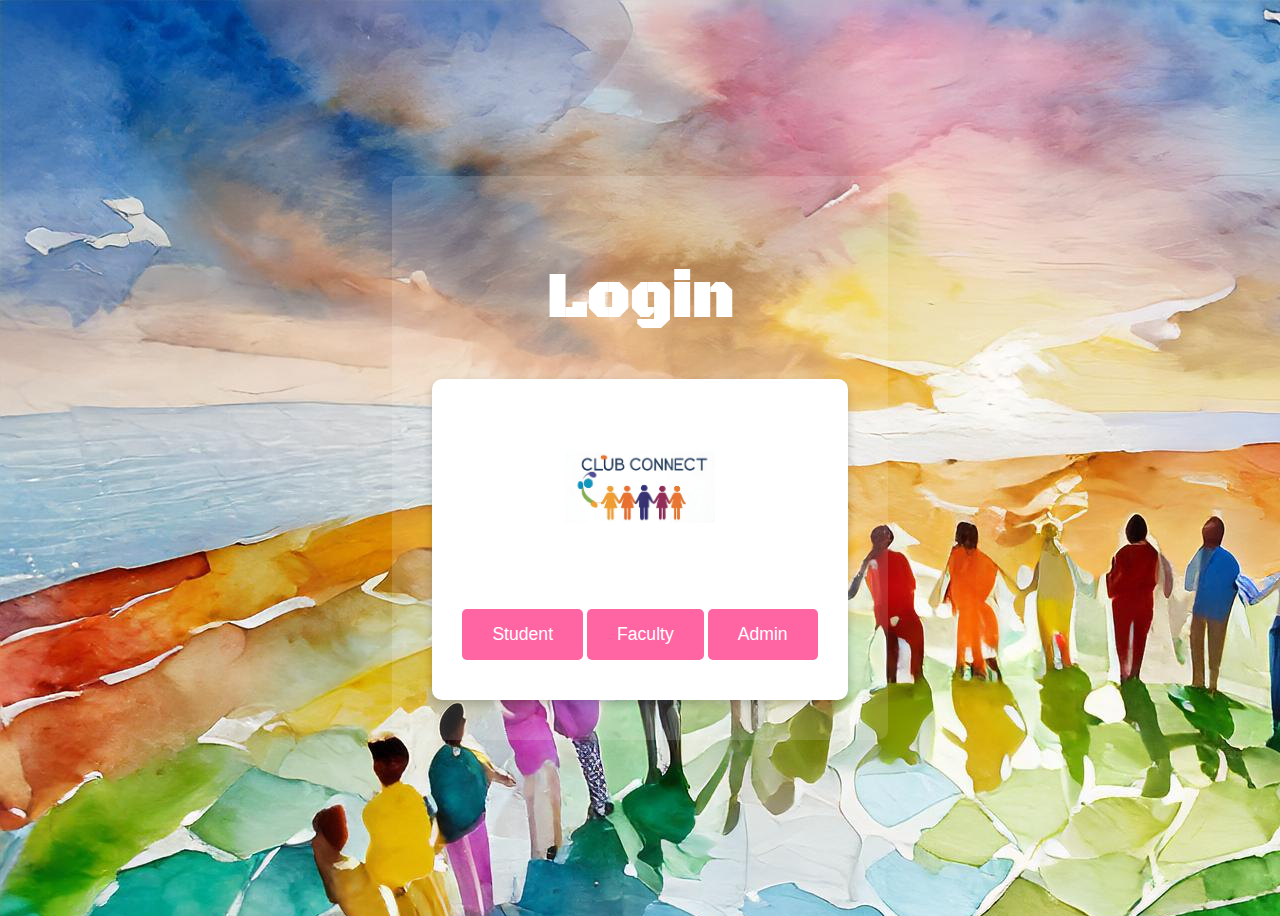
<file: index.html>
<!DOCTYPE html>
<html lang="en">
<head>
    <meta charset="UTF-8">
    <meta name="viewport" content="width=device-width, initial-scale=1.0">
    <title>Club Connect</title>
    <link href="https://fonts.googleapis.com/css2?family=Black+Ops+One&family=Space+Grotesk&display=swap" rel="stylesheet">
    <style>
        body {
            /* background-color: #ff65a3;  */
            background-image: url("webbackimg1.jpg");
            font-family: 'Space Grotesk', sans-serif;
            color: #fff; /* Ensure text readability on the updated background color */
            display: flex;
            align-items: center;
            justify-content: center;
            min-height: 100vh;
        }

        .outside {
            background-color: rgba(255, 255, 255, 0.15); /* Semi-transparent white overlay */
            border-radius: 10px; /* Softened edges */
            padding: 40px;
            text-align: center;
        }

        h1 {
            font-family: 'Black Ops One', cursive;
            font-size: 4rem;
            margin-bottom: 20px;
            color: #fff; /* Updated text color */
        }

        .inside {
            background-color: #fff;
            border-radius: 10px;
            padding: 30px;
            box-shadow: 0px 4px 8px rgba(0, 0, 0, 0.2); /* Subtle shadow for depth */
        }

        .logo {
            width: 150px; /* Adjust as needed */
            margin-bottom: 30px;
        }

        button {
            background-color: #ff65a3; /* Updated button color */
            color: #fff;
            border: none;
            padding: 15px 30px;
            border-radius: 5px;
            font-size: 1.1rem;
            cursor: pointer;
            margin-bottom: 10px;
        }

        button:hover {
            background-color: #e64d8e; /* Hover effect for visual feedback */
        }
    </style>
</head>
<body>
    <div class="outside">
        <h1>Login</h1><br>
        <div class="inside">
            <br><br><img class="logo" src="logo.png" alt="logo"></br></br>
            <a href="loginstd.html"><button style="margin-top: 30px;">Student</button></a>
            <a href="loginfaculty.html"><button>Faculty</button></a>
            <a href="admin/login.php"><button>Admin</button></a>
        </div>
    </div>
</body>
</html>
</file>
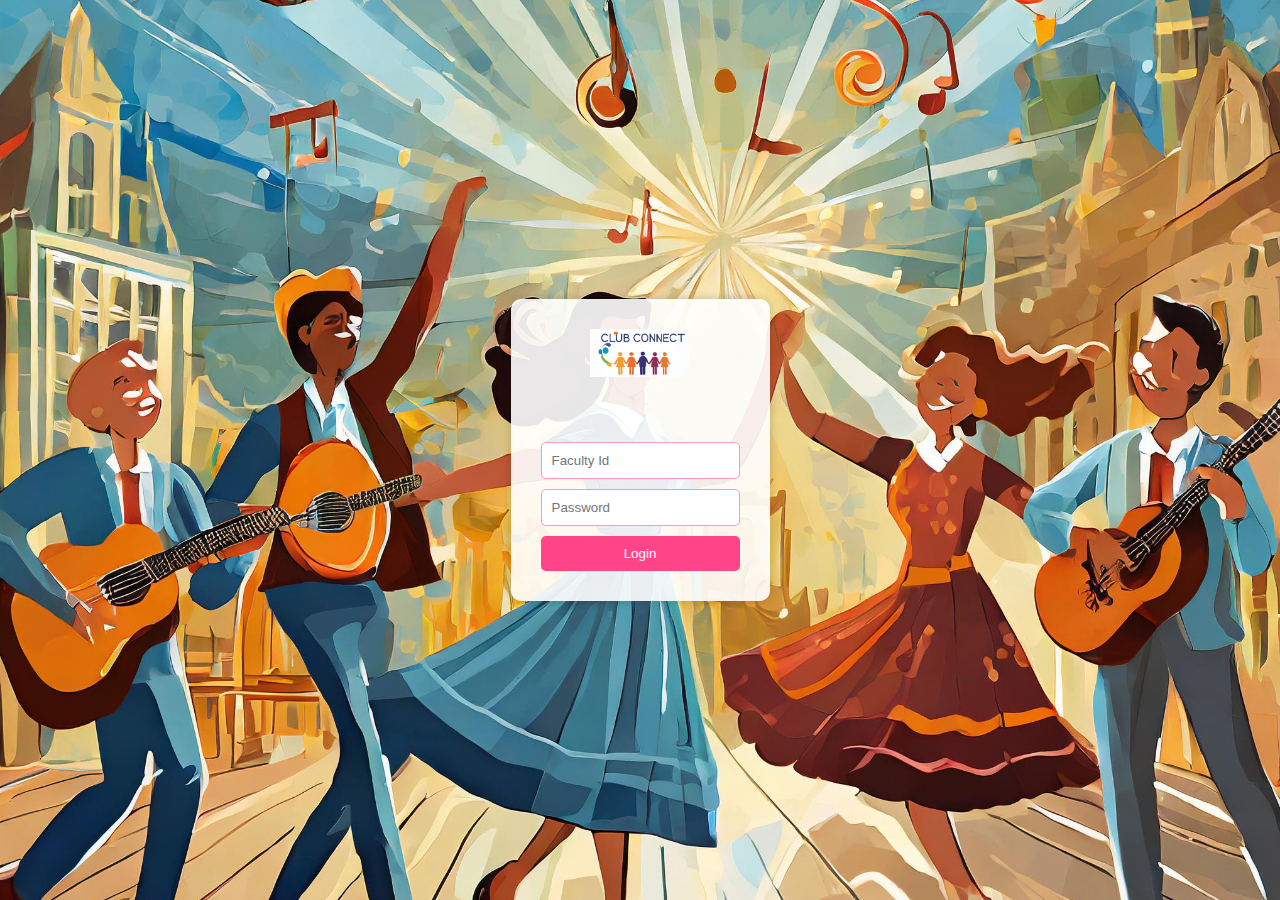
<file: loginfaculty.html>
<!DOCTYPE html>
<html lang="en">

<head>
    <meta charset="UTF-8">
    <meta name="viewport" content="width=device-width, initial-scale=1.0">
    <title>Login to Faculty</title>
    <link href="https://cdn.jsdelivr.net/npm/bootstrap@5.3.1/dist/css/bootstrap.min.css" rel="stylesheet"
        integrity="sha384-4bw+/aepP/YC94hEpVNVgiZdgIC5+VKNBQNGCHeKRQN+PtmoHDEXuppvnDJzQIu9" crossorigin="anonymous">
    <link href="https://fonts.googleapis.com/css2?family=Black+Ops+One&family=Space+Grotesk&display=swap"
        rel="stylesheet">
        <style>
            body {
                background-image: url("dancebackgr.jpg");
                margin: 0;
                padding: 0;
                font-family: 'Space Grotesk', sans-serif;
                background-size: cover; /* Cover the entire background */
            background-position: center; /* Center the background image */
            background-repeat: no-repeat;
                min-height: 100vh;
                display: flex;
                align-items: center;
                justify-content: center;
            }
    
            .inside {
                text-align: center;
                padding: 30px;
                background-color: rgba(255, 255, 255, 0.9);
                border-radius: 10px;
                box-shadow: 0 0 10px rgba(0, 0, 0, 0.2);
            }
    
            .logo {
                width: 100px;
                margin-bottom: 20px;
            }
    
            .box {
                margin-top: 20px;
            }
    
            input[type="text"],
            input[type="password"] {
                width: 100%;
                padding: 10px;
                margin-bottom: 10px;
                box-sizing: border-box;
                border: 1px solid #ff94d1; /* Light pink border color */
                border-radius: 5px;
            }
    
            input[type="submit"] {
                width: 100%;
                padding: 10px;
                box-sizing: border-box;
                border: none;
                border-radius: 5px;
                background-color: #ff4588; /* Dark pink button color */
                color: #fff;
                cursor: pointer;
            }
    
            input[type="submit"]:hover {
                background-color: #ff2f66; /* Change color on hover */
            }
        </style>
</head>

<body>
    <div class="outside">
        
        <div class="inside">
            <img class="logo" src="logo.png" alt="logo">
            <form action="facloginprocess.php" class="box" method="post">
                <input type="text" name="userid" id="" required="required" placeholder="Faculty Id" style="margin-top: 20px;"><br>
                <input type="password" name="password" required="required" placeholder="Password"><br>
                <input type="submit" name="" id="" value="Login">
            </form>
        </div>
    </div>
</body>

</html>
</file>
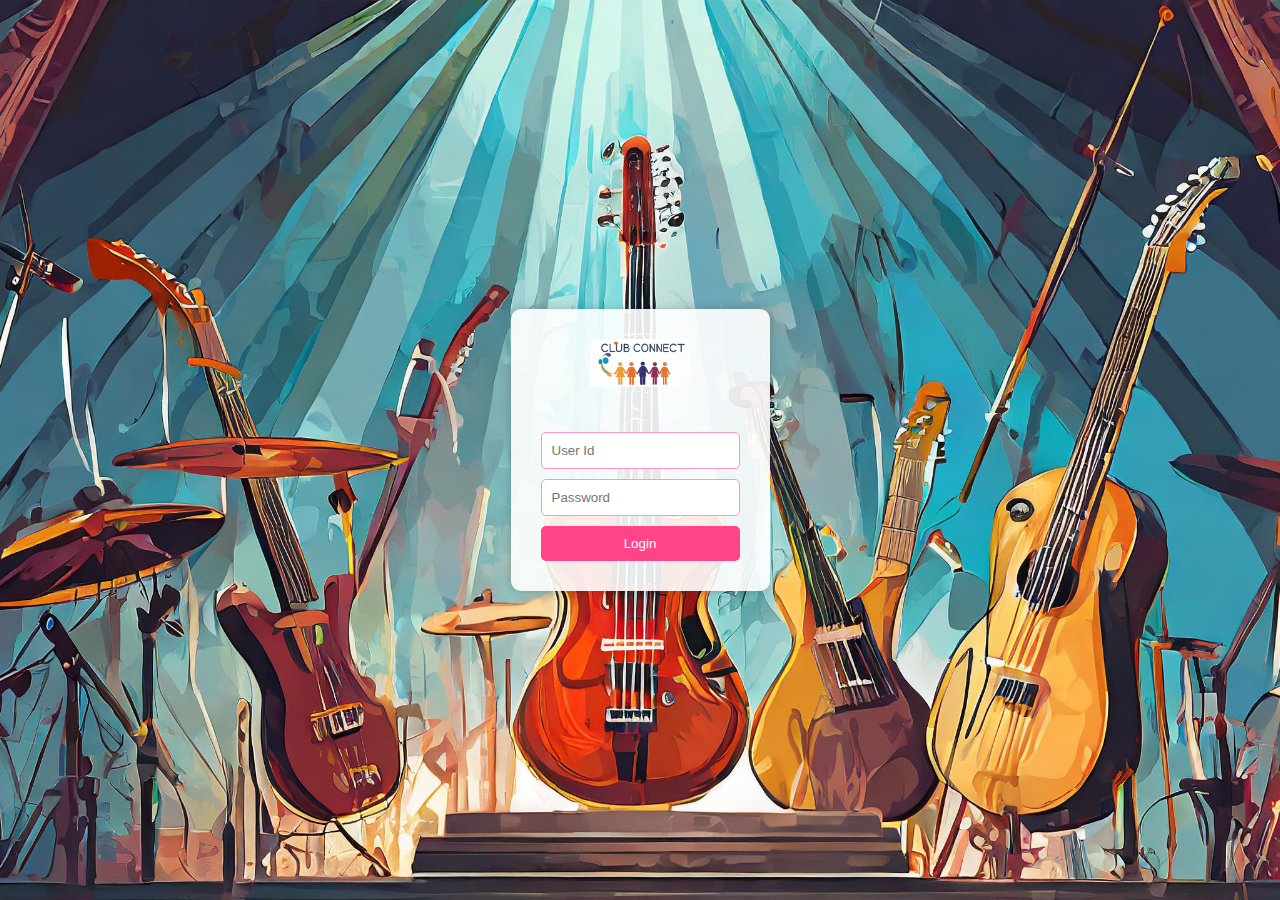
<file: loginstd.html>
<!DOCTYPE html>
<html lang="en">

<head>
    <meta charset="UTF-8">
    <meta name="viewport" content="width=device-width, initial-scale=1.0">
    <title>Document</title>
    <link href="https://cdn.jsdelivr.net/npm/bootstrap@5.3.1/dist/css/bootstrap.min.css" rel="stylesheet"
        integrity="sha384-4bw+/aepP/YC94hEpVNVgiZdgIC5+VKNBQNGCHeKRQN+PtmoHDEXuppvnDJzQIu9" crossorigin="anonymous">
    <link href="https://fonts.googleapis.com/css2?family=Black+Ops+One&family=Space+Grotesk&display=swap"
        rel="stylesheet">
    <style>
        
        body {
            margin: 0;
            padding: 0;
            font-family: 'Space Grotesk', sans-serif;
            background-image: url("musicbackgr.jpg"); /* Pink gradient background */
            background-size: cover; /* Cover the entire background */
            background-position: center; /* Center the background image */
            background-repeat: no-repeat;
            min-height: 100vh;
            display: flex;
            align-items: center;
            justify-content: center;
        }

        .inside {
            text-align: center;
            padding: 30px;
            background-color: rgba(255, 255, 255, 0.9);
            border-radius: 10px;
            box-shadow: 0 0 10px rgba(0, 0, 0, 0.2);
        }

        .logo {
            width: 100px;
            margin-bottom: 20px;
        }

        .box {
            margin-top: 20px;
        }

        input[type="text"],
        input[type="password"] {
            width: 100%;
            padding: 10px;
            margin-bottom: 10px;
            box-sizing: border-box;
            border: 1px solid #ff94d1; /* Light pink border color */
            border-radius: 5px;
        }

        input[type="submit"] {
            width: 100%;
            padding: 10px;
            box-sizing: border-box;
            border: none;
            border-radius: 5px;
            background-color: #ff4588; /* Dark pink button color */
            color: #fff;
            cursor: pointer;
        }

        input[type="submit"]:hover {
            background-color: #ff2f66; /* Change color on hover */
        }
    </style>
</head>

<body>
    <div class="outside">
    <div class="inside">
        <img class="logo" src="logo.png" alt="logo">
        <form action="stdloginprocess.php" class="box" method="post">
            <input type="text" name="userid" id="" required="required" placeholder="User Id"><br>
            <input type="password" name="password" required="required" placeholder="Password"><br>
            <input type="submit" name="" id="" value="Login">
        </form>
    </div>
    </div>
</body>

</html>
</file>
